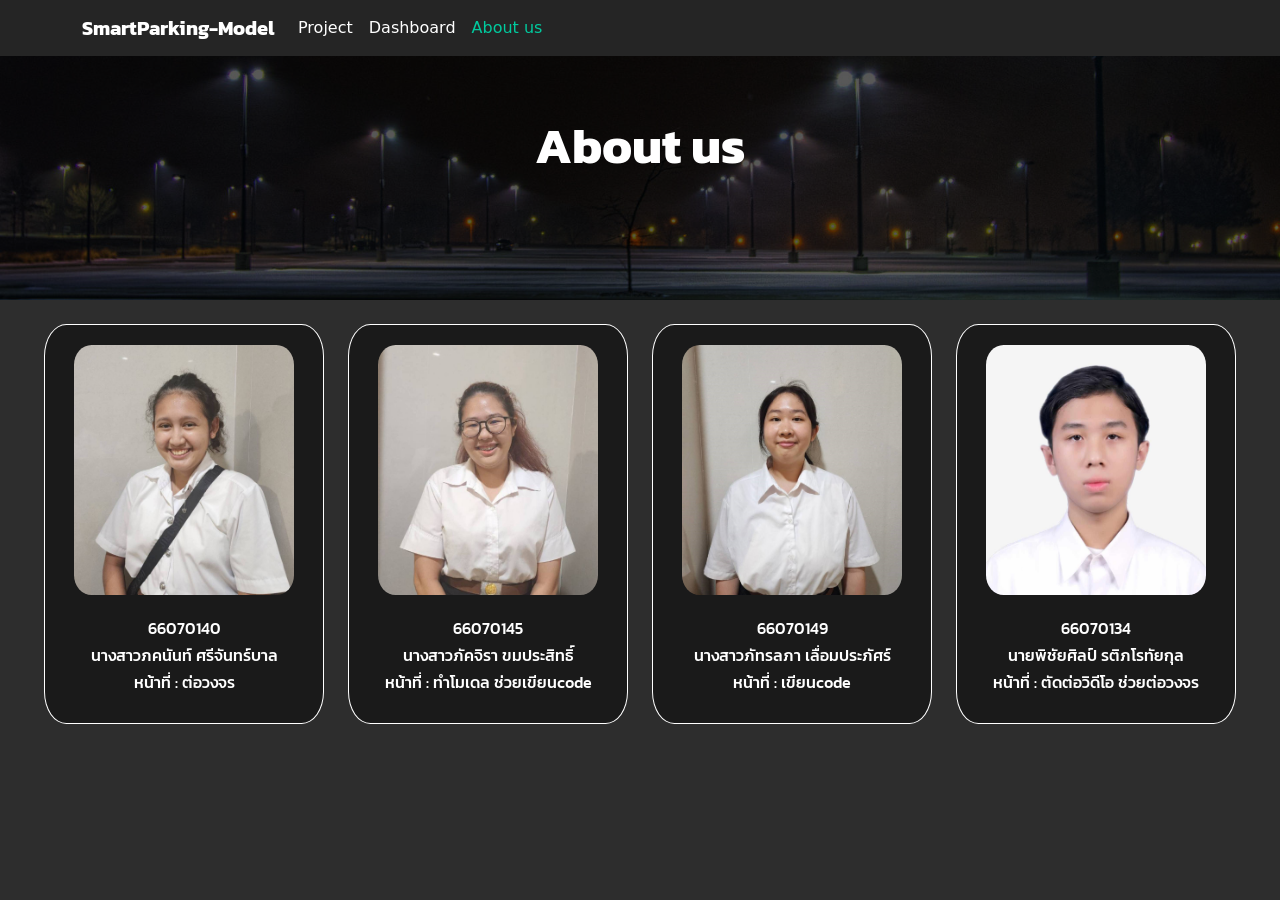
<file: Web/aboutus.html>
<!DOCTYPE html>
<html lang="en">
<head>
    <meta charset="UTF-8">
    <meta name="viewport" content="width=device-width, initial-scale=1.0">
    <title>About us</title>
    <link rel="preconnect" href="https://fonts.googleapis.com">
    <link rel="preconnect" href="https://fonts.gstatic.com" crossorigin>
    <link href="https://fonts.googleapis.com/css2?family=Kanit:ital,wght@0,100;0,200;0,300;0,400;0,500;0,600;0,700;0,800;0,900;1,100;1,200;1,300;1,400;1,500;1,600;1,700;1,800;1,900&display=swap" rel="stylesheet">
    <link rel="stylesheet" href="style.css">
    <link rel="stylesheet" href="https://cdn.jsdelivr.net/npm/bootstrap@5.2.3/dist/css/bootstrap.min.css">
    <body>
        <div class="fixed-top">
            <nav class="navbar navbar-expand-lg custom-navbar">
                <div class="container">
                    <span class="navbar-brand">SmartParking-Model</span>
                    <button class="navbar-toggler" type="button" data-bs-toggle="collapse" data-bs-target="#navbarNav" aria-controls="navbarNav" aria-expanded="false" aria-label="Toggle navigation">
                        <span class="navbar-toggler-icon"></span>
                    </button>

                    <div class="collapse navbar-collapse" id="navbarNav">
                        <ul class="navbar-nav">
                            <li class="nav-item">
                                <a class="nav-link" href="index.html">Project</a>
                            </li>
                            <li class="nav-item">
                                <a class="nav-link" href="dashboard.html">Dashboard</a>
                            </li>
                            <li class="nav-item">
                                <a class="nav-link active" aria-current="page" href="aboutus.html">About us</a>
                            </li>
                        </ul>
                    </div>
                </div>
            </nav>
        </div>

            <div class="banner">
                <div class="container text-center">
                    <h1 class="fw-bold">About us</h1>
                </div>
            </div>
            <br>
        <div class="center-container">
            <div class="row">
                <div class="col">
                    <div class="member-tag">
                        <img src="photo/66070140.jpg" alt="66070140" class="profilepic">
                        <br>
                        <br>
                        <h6>66070140</h6>
                        <h6>นางสาวภคนันท์ ศรีจันทร์บาล</h6>
                        <h6>หน้าที่ : ต่อวงจร</h6>
                    </div>
                </div>
                <div class="col">
                    <div class="member-tag">
                        <img src="photo/66070145.jpg" alt="66070145" class="profilepic">
                        <br>
                        <br>
                        <h6>66070145</h6>
                        <h6>นางสาวภัคจิรา ขมประสิทธิ์</h6>
                        <h6>หน้าที่ : ทำโมเดล ช่วยเขียนcode</h6>
                    </div>
                </div>
                <div class="col">
                    <div class="member-tag">
                        <img src="photo/66070149.jpg" alt="66070149" class="profilepic">
                        <br>
                        <br>
                        <h6>66070149</h6>
                        <h6>นางสาวภัทรลภา เลื่อมประภัศร์</h6>
                        <h6>หน้าที่ : เขียนcode</h6>
                    </div>
                </div>
                <div class="col">
                    <div class="member-tag">
                        <img src="photo/66070134.jpg" alt="66070134" class="profilepic">
                        <br>
                        <br>
                        <h6>66070134</h6>
                        <h6>นายพิชัยศิลป์ รติภโรทัยกุล</h6>
                        <h6>หน้าที่ : ตัดต่อวิดีโอ ช่วยต่อวงจร</h6>
                    </div>
                </div>
            </div>
        </div>
        <script src="https://cdn.jsdelivr.net/npm/bootstrap@5.3.3/dist/js/bootstrap.bundle.min.js" integrity="sha384-YvpcrYf0tY3lHB60NNkmXc5s9fDVZLESaAA55NDzOxhy9GkcIdslK1eN7N6jIeHz" crossorigin="anonymous"></script>
    </body>
</head>
</file>
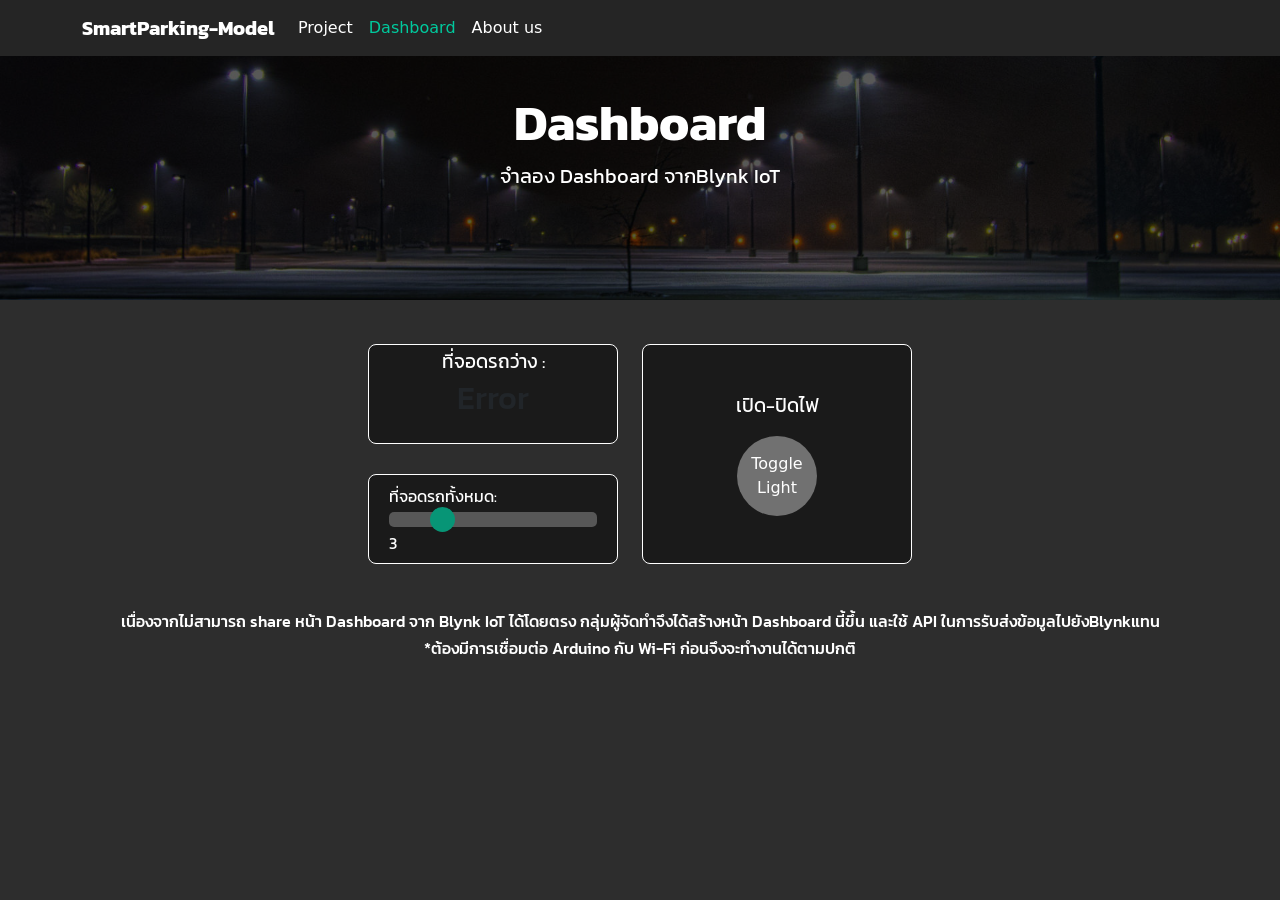
<file: Web/dashboard.html>
<!DOCTYPE html>
<html lang="en">
<head>
    <meta charset="UTF-8">
    <meta name="viewport" content="width=device-width, initial-scale=1.0">
    <title>Dashboard</title>
    <link rel="preconnect" href="https://fonts.googleapis.com">
    <link rel="preconnect" href="https://fonts.gstatic.com" crossorigin>
    <link href="https://fonts.googleapis.com/css2?family=Kanit:ital,wght@0,100;0,200;0,300;0,400;0,500;0,600;0,700;0,800;0,900;1,100;1,200;1,300;1,400;1,500;1,600;1,700;1,800;1,900&display=swap" rel="stylesheet">
    <link rel="stylesheet" href="style.css">
    <link rel="stylesheet" href="https://cdn.jsdelivr.net/npm/bootstrap@5.2.3/dist/css/bootstrap.min.css">
    <script src="dashboard.js" defer></script>
</head>
<body>
    <div class="fixed-top">
        <nav class="navbar navbar-expand-lg custom-navbar">
            <div class="container">
                <span class="navbar-brand">SmartParking-Model</span>
                <button class="navbar-toggler" type="button" data-bs-toggle="collapse" data-bs-target="#navbarNav" aria-controls="navbarNav" aria-expanded="false" aria-label="Toggle navigation">
                    <span class="navbar-toggler-icon"></span>
                </button>
    
                <div class="collapse navbar-collapse" id="navbarNav">
                    <ul class="navbar-nav">
                        <li class="nav-item">
                            <a class="nav-link" href="index.html">Project</a>
                        </li>
                        <li class="nav-item">
                            <a class="nav-link active" aria-current="page" href="dashboard.html">Dashboard</a>
                        </li>
                        <li class="nav-item">
                            <a class="nav-link" href="aboutus.html">About us</a>
                        </li>
                    </ul>
                </div>
            </div>
        </nav>
    </div>
      <div class="banner">
        <div class="container text-center">
            <h1 class="fw-bold">Dashboard</h1>
            <p>จำลอง Dashboard จากBlynk IoT</p>
        </div>
    </div>
    <br>
    <div class="row">
        <div class="col">
            <div id="parking-status">
                <p>ที่จอดรถว่าง : </p>
                <h2><span id="parking-slots">Loading...</span></h2>
            </div>
            <div class="slider-container">
                <label for="park-limit-slider">ที่จอดรถทั้งหมด:</label>
                <input type="range" id="park-limit-slider" min="1" max="10" value="3">
                <span id="slider-value-display">3</span> <!-- แสดงค่าของ slider -->
            </div>
        </div>
        <div class="col">
            <div id="controls">
                <p>เปิด-ปิดไฟ</p>
                <button id="toggle-button">Toggle Light</button>
            </div>
        </div>
    </div>
    <br>
    <br>
    <h6>เนื่องจากไม่สามารถ share หน้า Dashboard จาก Blynk IoT ได้โดยตรง กลุ่มผู้จัดทำจึงได้สร้างหน้า Dashboard นี้ขึ้น และใช้ API ในการรับส่งข้อมูลไปยังBlynkแทน</h6>
    <h6>*ต้องมีการเชื่อมต่อ Arduino กับ Wi-Fi ก่อนจึงจะทำงานได้ตามปกติ</h6>
    <script src="https://cdn.jsdelivr.net/npm/bootstrap@5.3.3/dist/js/bootstrap.bundle.min.js" integrity="sha384-YvpcrYf0tY3lHB60NNkmXc5s9fDVZLESaAA55NDzOxhy9GkcIdslK1eN7N6jIeHz" crossorigin="anonymous"></script>
</body>
</html>
</file>
<file: Web/style.css>
body {
    display: flex;
    flex-direction: column;
    align-items: center;
    margin-top: 30px;
    padding-bottom: 50px;
    font-family: 'Kanit', sans-serif;
    background-color: #2d2d2d  !important;
    justify-content: center;
}


header {
    text-align: center;
    margin-bottom: 20px;
}

h1 {
    font-size: 90px;
    color: #00ca9e;
    font-family: 'Kanit', sans-serif;
}

h2 {
    font-size: 30px;
    color: #00ca9e;
    font-family: 'Kanit', sans-serif;
}

h6{
    font-family: 'Kanit', sans-serif;
    color: #fff !important;
    font-size: 16px !important;
}

p {
    font-size: 20px;
    color: #ffffff;
    font-family: 'Kanit', sans-serif;
}


#parking-status {
    height: 100px;
    width: 250px;
    line-height: 0.05;
    flex-direction: column;
    display: flex;
    border: 1px solid white;
    margin-top: 20px;
    padding: 20px;
    background-color: #1a1a1a;
    border-radius: 8px;
    text-align: center;
    align-items: center;
    justify-content: center;
}

#controls {
    flex-direction: column;
    display: flex;
    height: 220px;
    width: 270px;
    border: 1px solid white;
    margin-top: 20px;
    padding: 20px;
    background-color: #1a1a1a;
    border-radius: 8px;
    text-align: center;
    align-items: center;
    justify-content: center;
}

#toggle-button {

    font-size: 16px;
    height: 80px;
    width: 80px;
    color: #fff;
    background-color: #717171;
    border: none;
    border-radius: 50px;
    cursor: pointer;
    transition: background-color 0.3s ease;
    align-content: center;
}

#toggle-button.on {
    background-color: #00ca9e; 
}

#toggle-button.on:hover {
    background-color: #00a782;
}

#toggle-button.off {
    background-color: #f44336;
}

#toggle-button.off:hover {
    background-color: #b42e24;
}

/* สถานะการแสดงผล */
#parking-status p, #controls p {
    font-size: 1.2em;
    color: #ffffff;
   
}

.slider-container {
    flex-direction: column;
    display: flex;
    height: 90px;
    width: 250px;
    margin-top: 30px;
    padding: 20px;
    background-color: #1a1a1a;
    border-radius: 8px;
    border: 1px solid white;
    text-align: left;
    color: #fff;
    justify-content: center;
    line-height: 2;
    font-family:  'Kanit', sans-serif;
}

input[type="range"] {
    -webkit-appearance: none;
    appearance: none;
    width: 100%;
    height: 15px;
    border-radius: 5px;
    background: #717171;
    outline: none;
    opacity: 0.7;
    transition: opacity .2s;
}

input[type="range"]:hover {
    opacity: 1;
}

input[type="range"]::-webkit-slider-thumb {
    -webkit-appearance: none;
    appearance: none;
    width: 25px;
    height: 25px;
    border-radius: 50%;
    background: #00ca9e;
    cursor: pointer;
}

input[type="range"]::-moz-range-thumb {
    width: 25px;
    height: 25px;
    border-radius: 50%;
    background: #00ca9e;
    cursor: pointer;
}

#tool-container {
    display: flex;
    justify-content: space-between;
    margin: 30px;
    padding: 20px;
}

#tool-container > div {
    flex: 1;
    margin: 0 10px;
    padding: 10px;
}

#left-tool-container {
    align-content: center;
    
}

.nav {
    height: 50px;
    width: 100%; 
    background-color: #1a1a1a;
    margin-bottom: 20px;
    overflow: hidden;
}

.navbar-brand {
    font-family: 'Kanit', sans-serif;
    color: white !important;
    font-size: 20px !important;
    font-weight: bold;
}

.nav-pills {
    border-radius: 0;
    padding-left: 10px;
    display: flex;
    margin-left: 20px;
}

.nav-pills .nav-link {
    height: 50px;
    border-radius: 0;
    background-color: #00ca9e;
    color: white;
    padding-top: 10px;
    text-align: center;
    font-family: 'Kanit', sans-serif;
    
}


.nav-pills .nav-link:hover {
    border-radius: 0;
    background-color: #00a782;
    color: white;
}

.dropdown-menu {
    background-color: #1a1a1a;
}

.dropdown-item {
    color: white;
}

.dropdown-item:hover {
    background-color: #00ca9e;
}

.nav-link.active {
    color: #00ca9e !important;
}

.dropdown-item.active {
    color: #00ca9e ;
}

.navbar-toggler {
    background-color: #ffffff;
}

.custom-navbar {
    background-color: #252525;
    color: white;
}

.custom-navbar .navbar-brand, 
.custom-navbar .nav-link {
    color: white;
}

.custom-navbar .nav-link:hover {
    color: #00a782;
}


.banner {
    position: relative;
    background-image: url('photo/parking.jpg');
    width: 100%;
    background-size: cover;
    background-position: center;
    height: 300px;
    display: flex;
    align-items: center;
    justify-content: center;
    text-align: center;
    color: white;
}

.banner::before {
    content: '';
    position: absolute;
    top: 0;
    left: 0;
    right: 0;
    bottom: 0;
    background-color: rgba(0, 0, 0, 0.65);
    z-index: 1;
}

.banner h1, .banner p {
    position: relative;
    z-index: 2;
}

.fw-bold{
    font-size: 50px;
}

.custom-image {
    width: 120px;
    height: 90px;
    border-radius: 8%;

}

.bigpic{
    width: 400px;
    height: auto;
    border-radius: 8%;

}

.midpic{
    width: 160px;
    height: auto;
    border-radius: 8%;
}

.profilepic{
    width: 220px;
    height: 250px;
    border-radius: 8%;
}

@media (min-width: 800px) {
    .custom-image {
        width: 220px;
        height: 180px
    }

    .bigpic {
        width: 750px;
        height: auto;
    }

    .midpic {
        width: 320px;
        height: auto;
    }

}

.center-container{
    width: 100%;
    display: flex;
    align-items: center;
    justify-content: center;
}

.custom-button{
    width: 350px;
    display: inline-block;
    padding: 10px 20px;
    background-color: #00ca9e;
    color: white;
    text-align: center;
    text-decoration: none;
    border-radius: 8px;
    transition: background-color 0.3s ease;
    font-family: 'Kanit', sans-serif;
}

.custom-button:hover{
    background-color: #00a782;
    color: white;
}

.member-tag{
    width: 280px;
    height: 400px;
    background-color: #1a1a1a;
    border: #fff solid 1px;
    border-radius: 8%;
    text-align: center;
    padding: 20px;
    align-items: center;
    justify-content: center;
}

.code-container {
    max-height: 500px;
    overflow-y: auto;
    border: 1px solid #ddd;
    padding: 15px;
    background-color: #1a1a1a;
}

.fixed-top {
    background-color: #1a1a1a;
}

.responsive-iframe-container {
    position: relative;
    width: 100%;
    padding-bottom: 56.25%;
    height: 0;
    overflow: hidden;
}

.responsive-iframe-container iframe {
    position: absolute;
    top: 0;
    left: 0;
    width: 100%;
    height: 100%;
}
</file>
